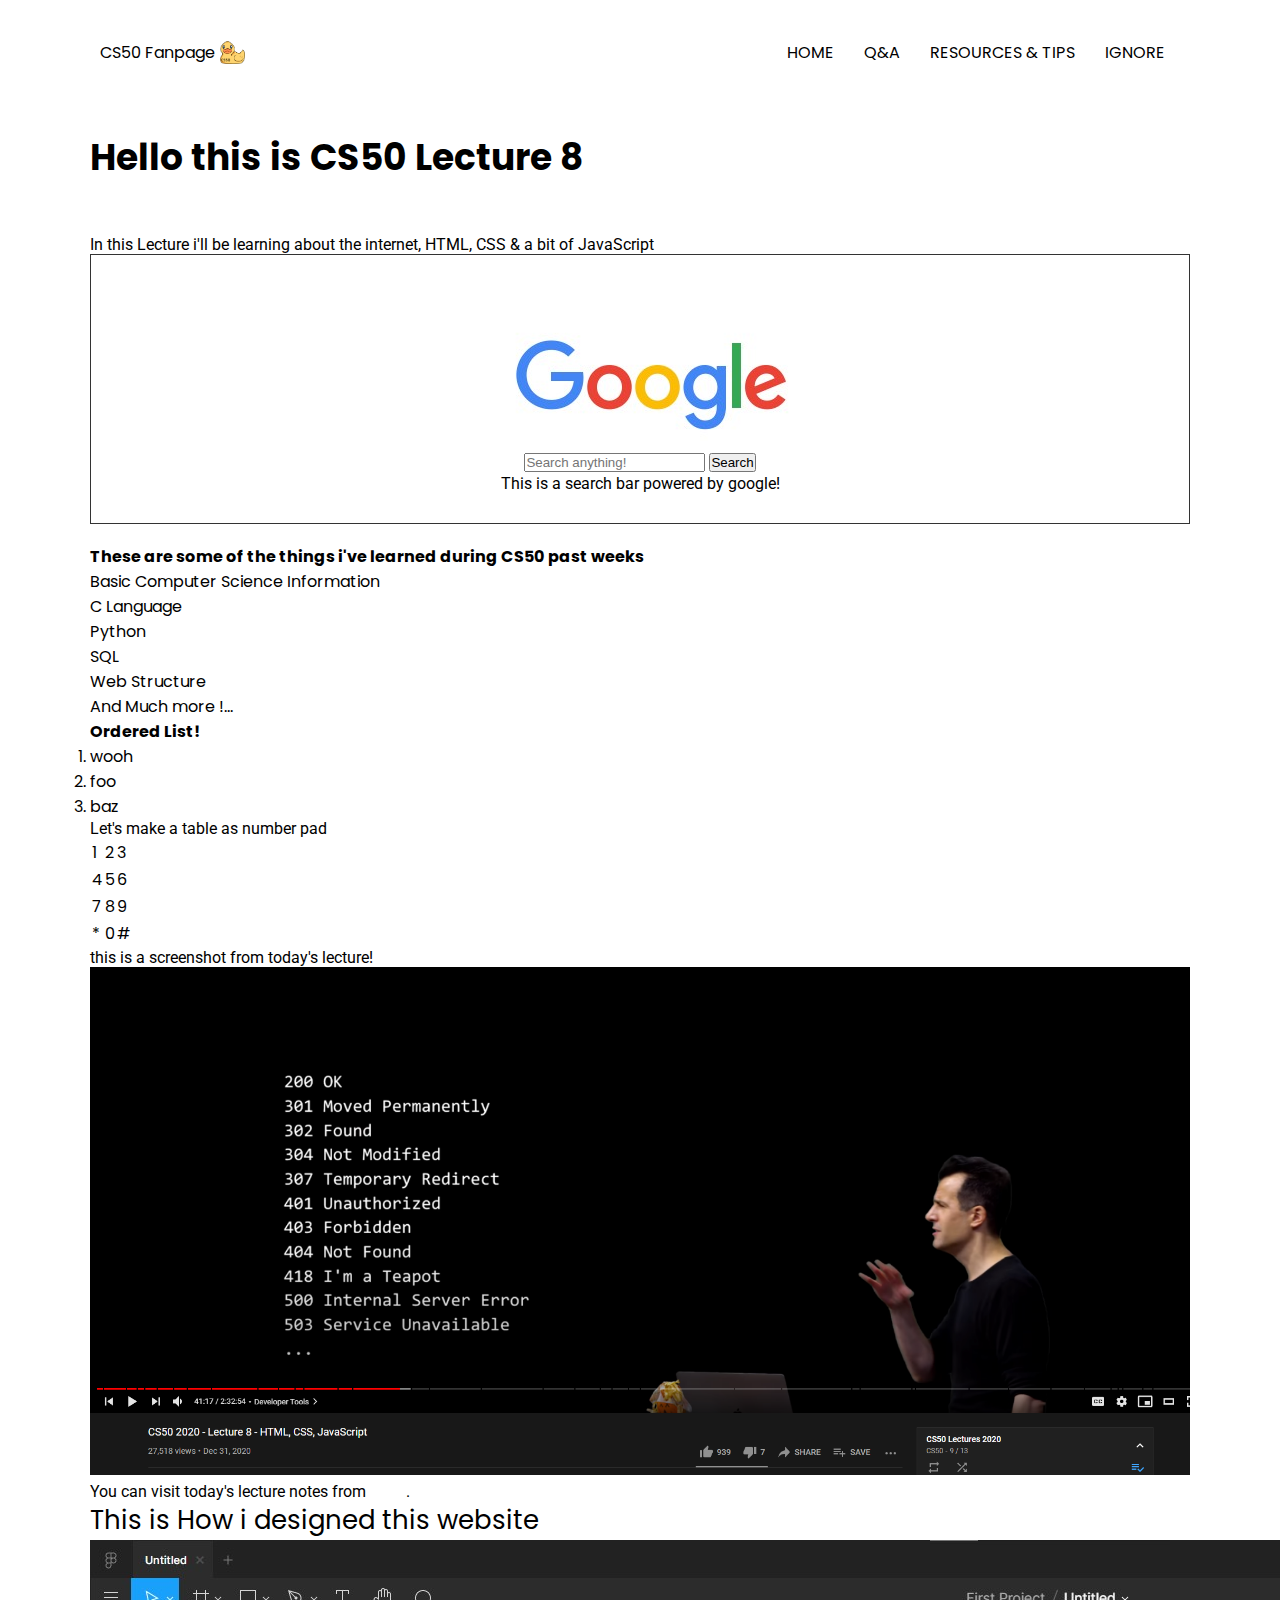
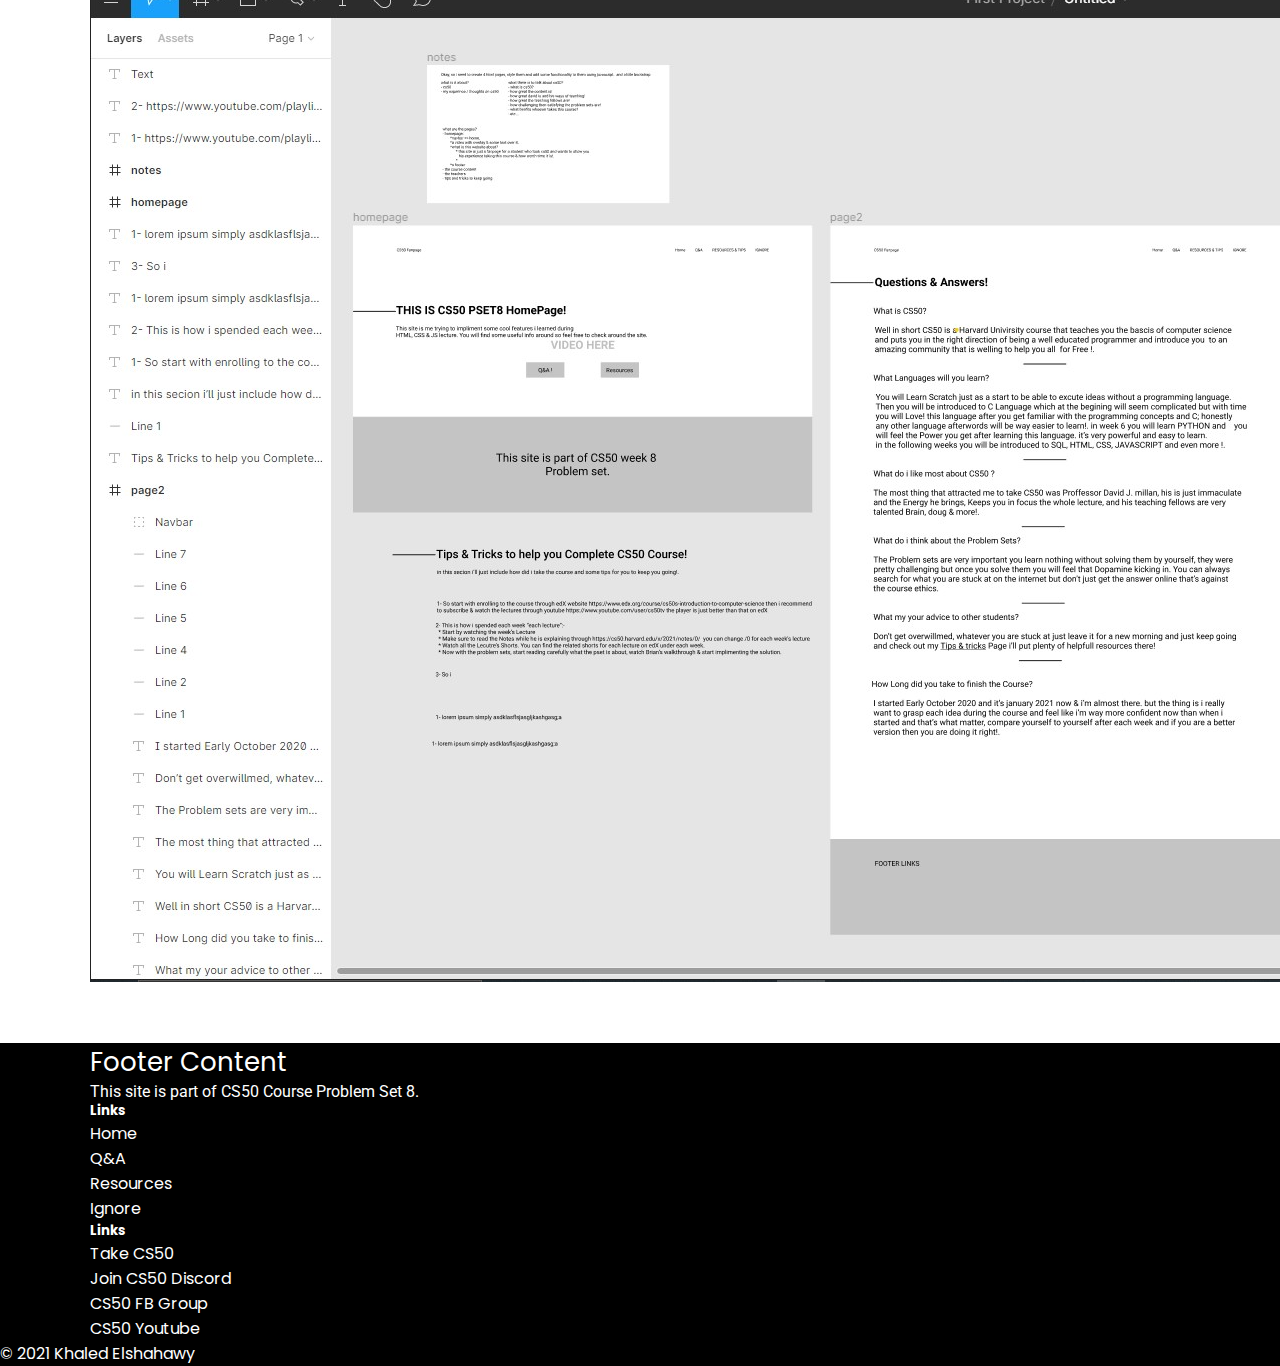
<file: ignore.html>
﻿<!DOCTYPE html>
<html lang="en">
<head>
    <meta charset="UTF-8">
    <meta name="viewport" content="width=device-width, initial-scale=1.0">
    <link href="https://cdn.jsdelivr.net/npm/bootstrap@5.0.0-beta1/dist/css/bootstrap.min.css" rel="stylesheet" integrity="sha384-giJF6kkoqNQ00vy+HMDP7azOuL0xtbfIcaT9wjKHr8RbDVddVHyTfAAsrekwKmP1" crossorigin="anonymous">
    <link href="css/styles.css" rel="stylesheet">
    <link rel="stylesheet" href="css/secondary.css">
    <link rel="stylesheet" href="css/media_query.css">
    <link rel="preconnect" href="https://fonts.gstatic.com">
    <link href="https://fonts.googleapis.com/css2?family=Poppins:wght@300;400;500;700&family=Roboto:wght@100;400;500;700&display=swap" rel="stylesheet">
    <title>fun ^_^</title>
</head>
<body>
  <nav id="navbar">
    <div class="container">
        <div class="logo">
            <span>CS50 Fanpage</span>
            <img src="media/ddb.png" alt="cs50 logo">
        </div>
        <ul>
            <li><a href="index.html">HOME</a></li>
            <li><a href="qna.html">Q&A</a></li>
            <li><a href="resources.html">RESOURCES <span class="hide">& TIPS</span></a></li>
            <li><a href="fun.html">IGNORE</a></li>
        </ul>
    </div> 
  </nav>
    <div class="container">

      <h1>Hello this is CS50 Lecture 8</h1>
      <p>In this Lecture i'll be learning about the internet, HTML, CSS & a bit of JavaScript</p>
      
      
      <div class="form">
        <img src="media/google.jpg" alt="google">
        <form action="https://www.google.com/search" method="get">
          <input placeholder="Search anything!" name="q" autocomplete="off" type="search">
          <input type="submit" value="Search">
        </form>
        <p>This is a search bar powered by google!</p>
    </div>

      <h4>These are some of the things i've learned during CS50 past weeks</h4>
      <ul>
          <li>Basic Computer Science Information</li>
          <li>C Language</li>
          <li>Python</li>
          <li>SQL</li>
          <li>Web Structure</li>
          <li>And Much more !...</li>
      </ul>
      <h4>Ordered List!</h4>
      <ol>
          <li>wooh</li>
          <li>foo</li>
          <li>baz</li>
      </ol>
  
      <p>Let's make a table as number pad</p>
      <table>
          <tr>
              <td>1</td>
              <td>2</td>
              <td>3</td>
          </tr>
          <tr>
              <td>4</td>
              <td>5</td>
              <td>6</td>
          </tr>
          <tr>
              <td>7</td>
              <td>8</td>
              <td>9</td>
          </tr>
          <tr>
              <td>*</td>
              <td>0</td>
              <td>#</td>
          </tr>
      </table>
      
      <div class="image1">
          <p>this is a screenshot from today's lecture!</p>
          <img src="media/screenshot.png" alt="david explaining">
      </div>
      <p>You can visit today's lecture notes from  <a class="btn-secondary" href="https://cs50.harvard.edu/x/2021/notes/8/#html" target="_blank">Here!</a>.</p>
      
      <div class="design">
        <h3>This is How i designed this website
          <img src="media/websiteDesign.jpg" alt="website design">
      </h3></div>

    </div>



    <footer class="black-bg text-white text-center text-lg-start">
        <!-- Grid container -->
        <div class="container p-4">
          <!--Grid row-->
          <div class="row">
            <!--Grid column-->
            <div class="col-lg-6 col-md-12 mb-4 mb-md-0">
              <h3 class="text-uppercase">Footer Content</h3>
      
              <p>
                This site is part of CS50 Course Problem Set 8.
              </p>
            </div>
            <!--Grid column-->
      
            <!--Grid column-->
            <div class="col-lg-3 col-md-6 mb-4 mb-md-0">
              <h5 class="text-uppercase">Links</h5>
      
              <ul class="list-unstyled mb-0">
                <li>
                  <a href="index.html" class="text-white">Home</a>
                </li>
                <li>
                  <a href="qna.html" class="text-white">Q&A</a>
                </li>
                <li>
                  <a href="resources.html" class="text-white">Resources</a>
                </li>
                <li>
                  <a href="fun.html" class="text-white">Ignore</a>
                </li>
              </ul>
            </div>
            <!--Grid column-->
      
            <!--Grid column-->
            <div class="col-lg-3 col-md-6 mb-4 mb-md-0">
              <h5 class="text-uppercase mb-0">Links</h5>
      
              <ul class="list-unstyled">
                <li>
                  <a href="https://www.edx.org/course/cs50s-introduction-to-computer-science" target="_blink" class="text-white">Take CS50</a>
                </li>
                <li>
                  <a href="https://discord.com/invite/QYZQfZ6" target="_blink" class="text-white">Join CS50 Discord</a>
                </li>
                <li>
                  <a href="https://www.facebook.com/groups/cs50/" target="_blink" class="text-white">CS50 FB Group</a>
                </li>
                <li>
                  <a href="http://www.youtube.com/subscription_center?add_user=cs50tv" target="_blink" class="text-white">CS50 Youtube</a>
                </li>
              </ul>
            </div>
            <!--Grid column-->
          </div>
          <!--Grid row-->
        </div>
        <!-- Grid container -->
      
        <!-- Copyright -->
        <div class="text-center p-3" style="background-color: rgba(0, 0, 0, 0.2)">
          © 2021 Khaled Elshahawy
        </div>
        <!-- Copyright -->
      </footer>

<script src="https://ajax.googleapis.com/ajax/libs/jquery/3.5.1/jquery.min.js"></script>
<script src="script.js"></script>
</body>
</html>
</file>
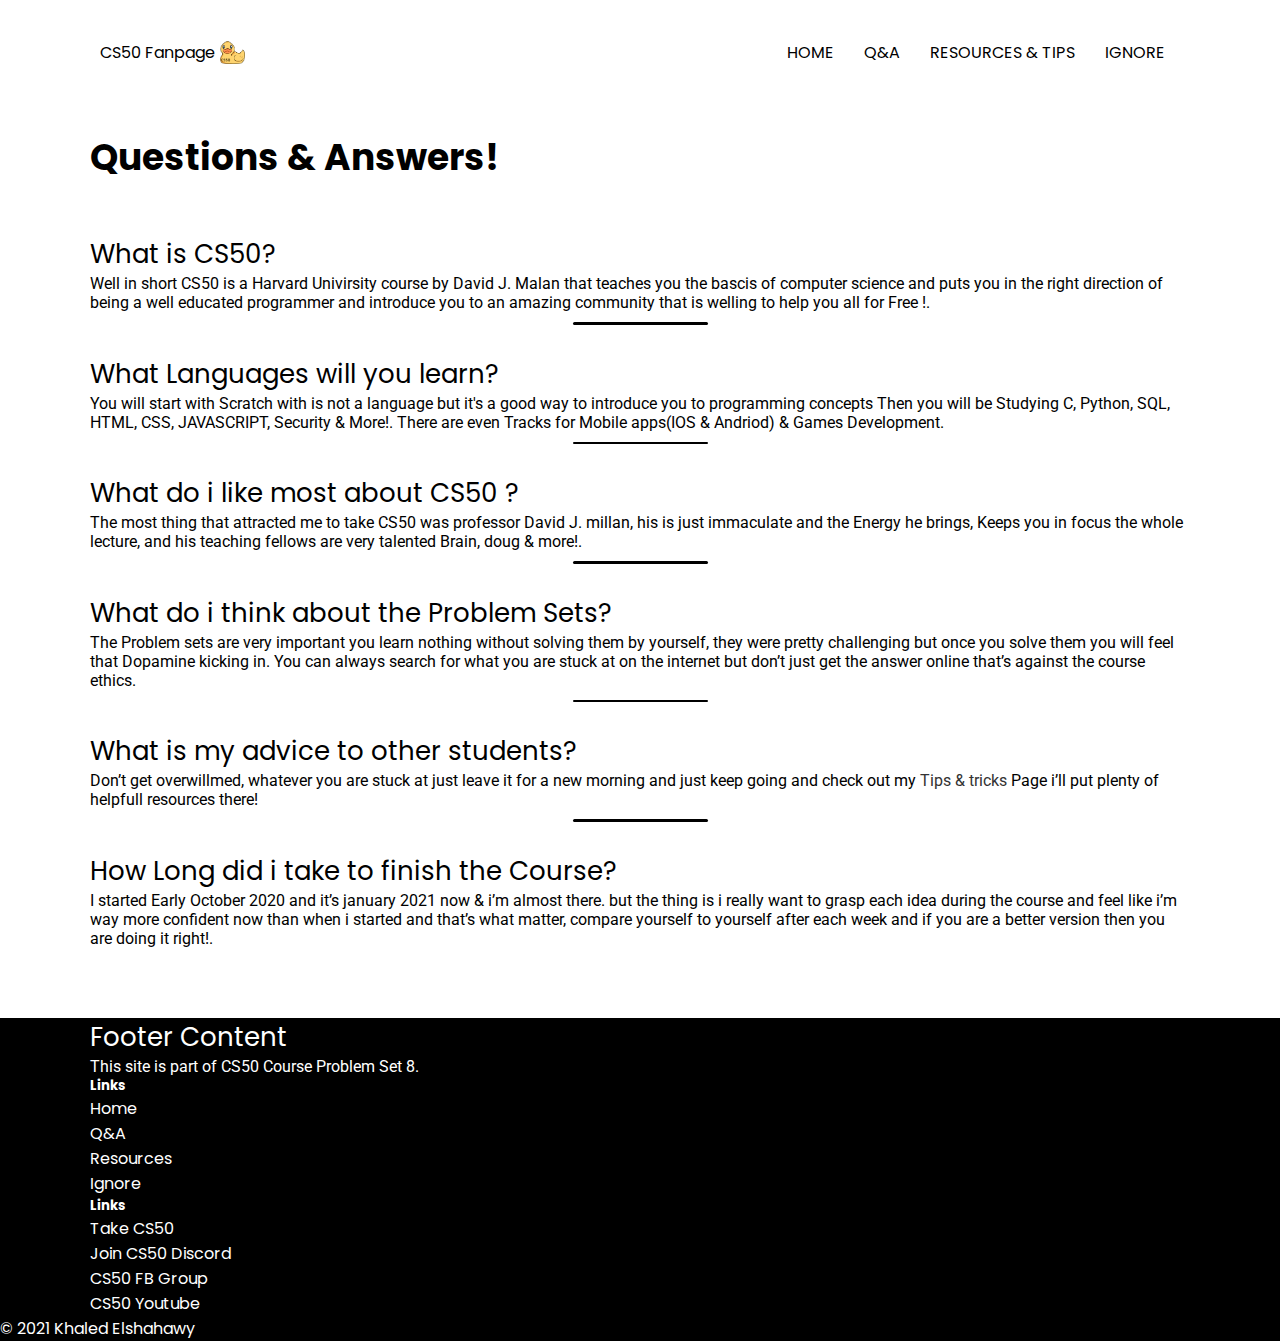
<file: qna.html>
﻿<!DOCTYPE html>
<html lang="en">
<head>
    <meta charset="UTF-8">
    <meta name="viewport" content="width=device-width, initial-scale=1.0">
    <link href="https://cdn.jsdelivr.net/npm/bootstrap@5.0.0-beta1/dist/css/bootstrap.min.css" rel="stylesheet" integrity="sha384-giJF6kkoqNQ00vy+HMDP7azOuL0xtbfIcaT9wjKHr8RbDVddVHyTfAAsrekwKmP1" crossorigin="anonymous">
    <link href="css/styles.css" rel="stylesheet">
    <link rel="stylesheet" href="css/secondary.css">
    <link rel="stylesheet" href="css/media_query.css">
    <link rel="preconnect" href="https://fonts.gstatic.com">
    <link href="https://fonts.googleapis.com/css2?family=Poppins:wght@300;400;500;700&family=Roboto:wght@100;400;500;700&display=swap" rel="stylesheet">
    <title>Q & A</title>
</head>
<body>
    <div class="dark-bg">
      <nav id="navbar">
        <div class="container">
            <div class="logo">
                <span>CS50 Fanpage</span>
                <img src="media/ddb.png" alt="cs50 logo">
            </div>
            <ul>
                <li><a href="index.html">HOME</a></li>
                <li><a href="qna.html">Q&A</a></li>
                <li><a href="resources.html">RESOURCES <span class="hide">& TIPS</span></a></li>
                <li><a href="fun.html">IGNORE</a></li>
            </ul>
        </div> 
      </nav>
        <section id="qna">
            <div class="container">
                <h1>
                    Questions & Answers!
                </h1>
                <h3>What is CS50?</h3>
                <p>
                    Well in short CS50 is a Harvard Univirsity course by David J. Malan that teaches you the bascis of computer science
                    and puts you in the right direction of being a well educated programmer and introduce you  to an
                    amazing community that is welling to help you all  for Free !.
                </p>
                <div class="fasel"></div>
                <h3>What Languages will you learn?</h3>
                <p>
                    You will start with Scratch with is not a language but it's a good way to introduce you to programming concepts
                    Then you will be Studying C, Python, SQL, HTML, CSS, JAVASCRIPT, Security & More!.
                    There are even Tracks for Mobile apps(IOS & Andriod) & Games Development.
                </p>
                <div class="fasel"></div>
                <h3>What do i like most about CS50 ?</h3>
                <p>
                    The most thing that attracted me to take CS50 was professor David J. millan, his is just immaculate
                    and the Energy he brings, Keeps you in focus the whole lecture, and his teaching fellows are very
                    talented Brain, doug & more!.
                </p>
                <div class="fasel"></div>
                <h3>What do i think about the Problem Sets?</h3>
                <p>
                    The Problem sets are very important you learn nothing without solving them by yourself, they were
                    pretty challenging but once you solve them you will feel that Dopamine kicking in. You can always
                    search for what you are stuck at on the internet but don’t just get the answer online that’s against
                    the course ethics.
                </p>
                <div class="fasel"></div>
                <h3>What is my advice to other students?</h3>
                <p>
                    Don’t get overwillmed, whatever you are stuck at just leave it for a new morning and just keep going
                    and check out my <span><a class="make-darker" target="_blink" href="resources.html">Tips & tricks</a></span> Page i’ll put plenty of helpfull resources there!
                </p>
                <div class="fasel"></div>
                <h3>How Long did i take to finish the Course?</h3>
                <p>
                    I started Early October 2020 and it’s january 2021 now & i’m almost there. but the thing is i really
                    want to grasp each idea during the course and feel like i’m way more confident now than when i 
                    started and that’s what matter, compare yourself to yourself after each week and if you are a better
                    version then you are doing it right!.
                </p>
            </div>
        </section>


        <footer class="black-bg text-white text-center text-lg-start">
            <!-- Grid container -->
            <div class="container p-4">
              <!--Grid row-->
              <div class="row">
                <!--Grid column-->
                <div class="col-lg-6 col-md-12 mb-4 mb-md-0">
                  <h3 class="text-uppercase">Footer Content</h3>
          
                  <p>
                    This site is part of CS50 Course Problem Set 8.
                  </p>
                </div>
                <!--Grid column-->
          
                <!--Grid column-->
                <div class="col-lg-3 col-md-6 mb-4 mb-md-0">
                  <h5 class="text-uppercase">Links</h5>
          
                  <ul class="list-unstyled mb-0">
                    <li>
                      <a href="index.html" class="text-white">Home</a>
                    </li>
                    <li>
                      <a href="qna.html" class="text-white">Q&A</a>
                    </li>
                    <li>
                      <a href="resources.html" class="text-white">Resources</a>
                    </li>
                    <li>
                      <a href="fun.html" class="text-white">Ignore</a>
                    </li>
                  </ul>
                </div>
                <!--Grid column-->
          
                <!--Grid column-->
                <div class="col-lg-3 col-md-6 mb-4 mb-md-0">
                  <h5 class="text-uppercase mb-0">Links</h5>
          
                  <ul class="list-unstyled">
                    <li>
                      <a href="https://www.edx.org/course/cs50s-introduction-to-computer-science" target="_blink" class="text-white">Take CS50</a>
                    </li>
                    <li>
                      <a href="https://discord.com/invite/QYZQfZ6" target="_blink" class="text-white">Join CS50 Discord</a>
                    </li>
                    <li>
                      <a href="https://www.facebook.com/groups/cs50/" target="_blink" class="text-white">CS50 FB Group</a>
                    </li>
                    <li>
                      <a href="http://www.youtube.com/subscription_center?add_user=cs50tv" target="_blink" class="text-white">CS50 Youtube</a>
                    </li>
                  </ul>
                </div>
                <!--Grid column-->
              </div>
              <!--Grid row-->
            </div>
            <!-- Grid container -->
          
            <!-- Copyright -->
            <div class="text-center p-3" style="background-color: rgba(0, 0, 0, 0.2)">
              © 2021 Khaled Elshahawy
            </div>
            <!-- Copyright -->
          </footer>
    </div>

<script src="https://ajax.googleapis.com/ajax/libs/jquery/3.5.1/jquery.min.js"></script>
<script src="script.js"></script>
</body>
</html>
</file>
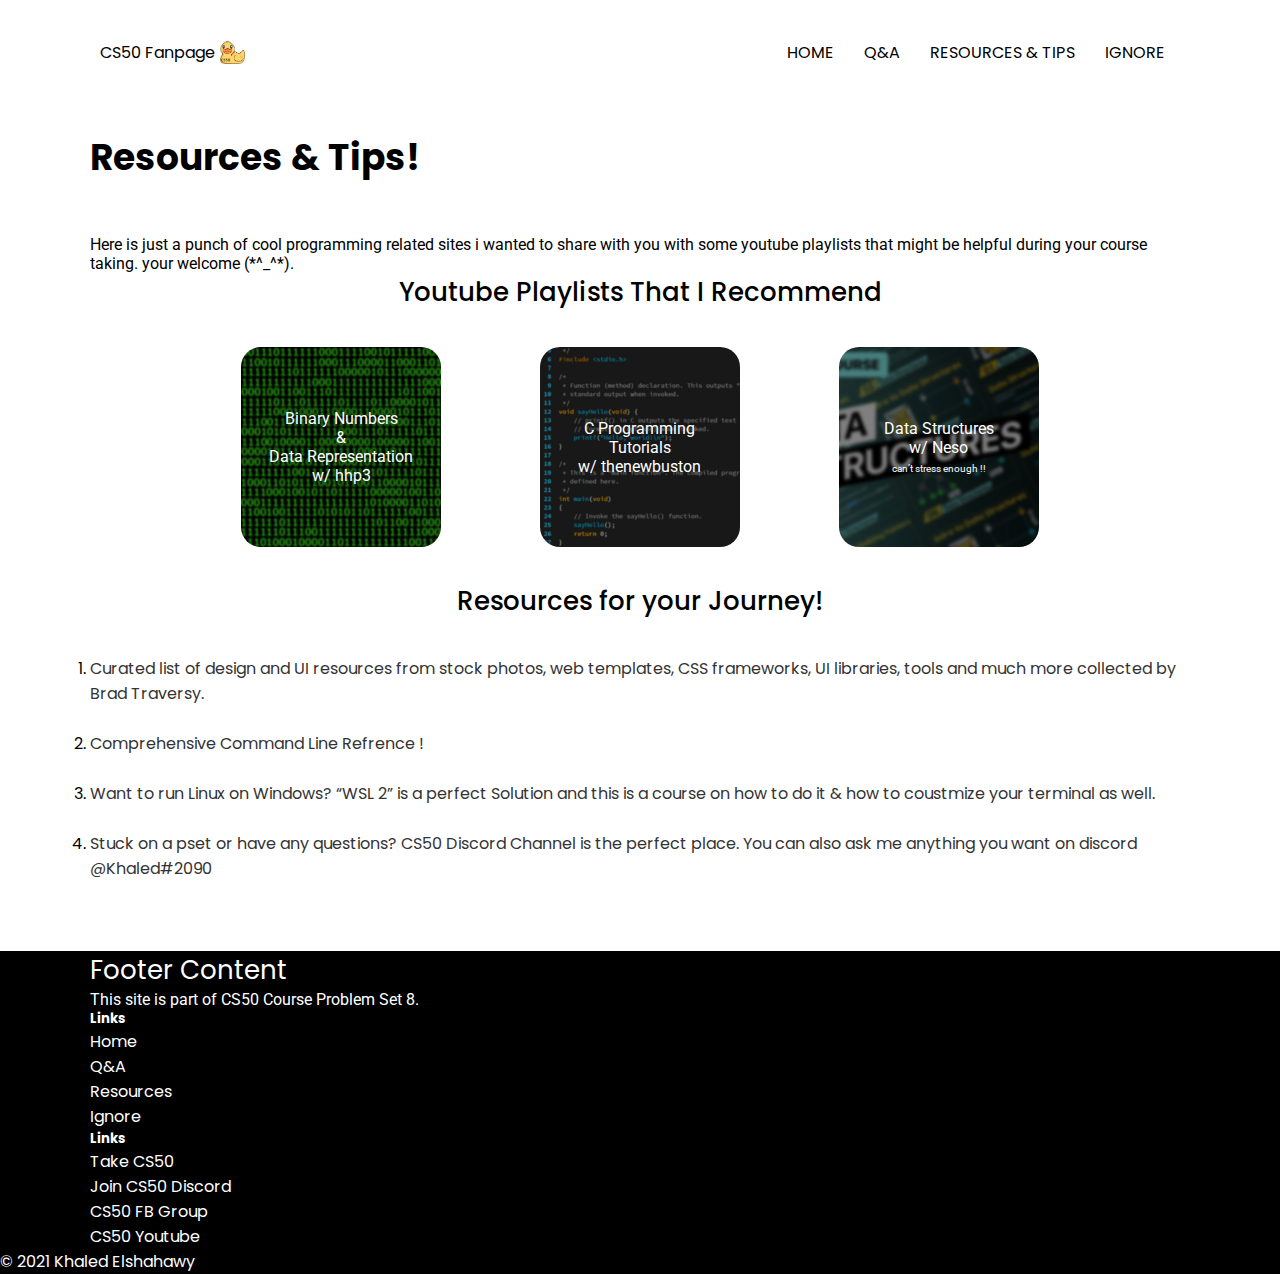
<file: resources.html>
﻿<!DOCTYPE html>
<html lang="en">
<head>
    <meta charset="UTF-8">
    <meta name="viewport" content="width=device-width, initial-scale=1.0">
    <link href="https://cdn.jsdelivr.net/npm/bootstrap@5.0.0-beta1/dist/css/bootstrap.min.css" rel="stylesheet" integrity="sha384-giJF6kkoqNQ00vy+HMDP7azOuL0xtbfIcaT9wjKHr8RbDVddVHyTfAAsrekwKmP1" crossorigin="anonymous">
    <link href="css/styles.css" rel="stylesheet">
    <link rel="stylesheet" href="css/secondary.css">
    <link rel="stylesheet" href="css/media_query.css">
    <link rel="preconnect" href="https://fonts.gstatic.com">
    <link href="https://fonts.googleapis.com/css2?family=Poppins:wght@300;400;500;700&family=Roboto:wght@100;400;500;700&display=swap" rel="stylesheet">
    <title>Resources & Tips!</title>
</head>
<body>
  <nav id="navbar">
    <div class="container">
        <div class="logo">
            <span>CS50 Fanpage</span>
            <img src="media/ddb.png" alt="cs50 logo">
        </div>
        <ul>
            <li><a href="index.html">HOME</a></li>
            <li><a href="qna.html">Q&A</a></li>
            <li><a href="resources.html">RESOURCES <span class="hide">& TIPS</span></a></li>
            <li><a href="fun.html">IGNORE</a></li>
        </ul>
    </div> 
  </nav>
    <section id="resources">
        <div class="container">
            <div class="content">
                <h1>Resources & Tips!</h1>
                <p>
                    Here is just a punch of cool programming related sites i wanted to share with you with some
                    youtube playlists that might be helpful during your course taking. your welcome (*^_^*).
                </p>
            </div>
            <div class="yt-playlists">
                <h3>Youtube Playlists That I Recommend</h3>
                <div class="col-3">
                    <div class="img-1">
                        <!-- <img src="#" alt="#"> -->
                        <p class="pretty-p">
                            <a class="custom-link" href="https://www.youtube.com/playlist?list=PLbtzT1TYeoMgzLyE9n-pJrTFZX18EUKw_" target="_blink">
                                Binary Numbers <br>
                                & <br>
                                Data Representation <br>
                                w/ hhp3
                            </a>                            
                        </p>
                    </div>
                    <div class="img-2">
                        <!-- <img src="#" alt="#"> -->
                        <p class="pretty-p">
                            <a class="custom-link" target="_blink" href="https://www.youtube.com/playlist?list=PL6gx4Cwl9DGAKIXv8Yr6nhGJ9Vlcjyymq">
                                C Programming <br>
                                Tutorials <br>
                               w/ thenewbuston 
                            </a>                          
                        </p>
                    </div>
                    <div class="img-3">
                        <!-- <img src="#" alt="#"> -->
                        <p class="pretty-p">
                            <a target="_blink" href="https://www.youtube.com/playlist?list=PLBlnK6fEyqRj9lld8sWIUNwlKfdUoPd1Y" class="custom-link">
                                Data Structures <br>
                                w/ Neso <br>
                                <span class="small">can’t stress enough !!</span>
                            </a>                          
                        </p>
                    </div>
                </div>
            </div>
            <h3>Resources for your Journey!</h3>
            <div class="resources-rows">
                <ol>
                    <li>
                        <a class="make-darker" target="_blink" href="https://github.com/bradtraversy/design-resources-for-developers">
                            Curated list of design and UI resources from stock photos, web templates,
                            CSS frameworks, UI libraries, tools and much more collected by Brad Traversy.
                        </a>
                    </li>
                    <br>
                    <li><a class="make-darker" target="_blink" href="https://ss64.com/">Comprehensive Command Line Refrence !</a></li>
                    <br>
                    <li>
                        <a class="make-darker" target="_blink" href="https://en.nomadcoders.co/windows-setup-for-developers/lobby">
                            Want to run Linux on Windows? “WSL 2” is a perfect Solution and this is a course
                            on how to do it & how to coustmize your terminal as well.
                        </a>
                    </li>
                    <br>
                    <li>
                        <a class="make-darker" target="_blink" href="https://discord.com/invite/QYZQfZ6">
                            Stuck on a pset or have any questions? CS50 Discord Channel is the perfect place.
                            You can also ask me anything you want on discord @Khaled#2090
                        </a>
                    </li>
                </ol>
            </div>
        </div>
    </section>

    
    <footer class="black-bg text-white text-center text-lg-start">
        <!-- Grid container -->
        <div class="container p-4">
          <!--Grid row-->
          <div class="row">
            <!--Grid column-->
            <div class="col-lg-6 col-md-12 mb-4 mb-md-0">
              <h3 class="text-uppercase">Footer Content</h3>
      
              <p>
                This site is part of CS50 Course Problem Set 8.
              </p>
            </div>
            <!--Grid column-->
      
            <!--Grid column-->
            <div class="col-lg-3 col-md-6 mb-4 mb-md-0">
              <h5 class="text-uppercase">Links</h5>
      
              <ul class="list-unstyled mb-0">
                <li>
                  <a href="index.html" class="text-white">Home</a>
                </li>
                <li>
                  <a href="qna.html" class="text-white">Q&A</a>
                </li>
                <li>
                  <a href="resources.html" class="text-white">Resources</a>
                </li>
                <li>
                  <a href="fun.html" class="text-white">Ignore</a>
                </li>
              </ul>
            </div>
            <!--Grid column-->
      
            <!--Grid column-->
            <div class="col-lg-3 col-md-6 mb-4 mb-md-0">
              <h5 class="text-uppercase mb-0">Links</h5>
      
              <ul class="list-unstyled">
                <li>
                  <a href="https://www.edx.org/course/cs50s-introduction-to-computer-science" target="_blink" class="text-white">Take CS50</a>
                </li>
                <li>
                  <a href="https://discord.com/invite/QYZQfZ6" target="_blink" class="text-white">Join CS50 Discord</a>
                </li>
                <li>
                  <a href="https://www.facebook.com/groups/cs50/" target="_blink" class="text-white">CS50 FB Group</a>
                </li>
                <li>
                  <a href="http://www.youtube.com/subscription_center?add_user=cs50tv" target="_blink" class="text-white">CS50 Youtube</a>
                </li>
              </ul>
            </div>
            <!--Grid column-->
          </div>
          <!--Grid row-->
        </div>
        <!-- Grid container -->
      
        <!-- Copyright -->
        <div class="text-center p-3" style="background-color: rgba(0, 0, 0, 0.2)">
          © 2021 Khaled Elshahawy
        </div>
        <!-- Copyright -->
      </footer>

<script src="https://ajax.googleapis.com/ajax/libs/jquery/3.5.1/jquery.min.js"></script>
<script src="script.js"></script>
</body>
</html>
</file>
<file: css/secondary.css>
/** global */
body{
    /* background-color: rgb(26, 26, 26); */
    color: #000;
}
p{
    font-family: "roboto", sans-serif;
}
h1{
    font-size: 36px;
    font-weight: 700;
    margin-bottom: 50px;
    margin-top: 50px;
}
h3{
    font-size: 26px;
    font-weight: 400;
}

/** utilities */
.container{
    max-width: 1100px;
}
.fasel{
    margin: auto;
    background-color: #000;
    height: 2.5px;
    width: 135px;
    border-radius: 25px;
    margin-top: 10px;
    margin-bottom: 30px;

}
.make-darker{
    color: #333;
}

/** qna section */
#qna{
    margin-bottom: 70px;
}


/** navbar */
#navbar ul li a{
    color: #000;
}
.logo{
    color: #000;
}


/** bootstrap footer */
.black-bg{
    background-color: #000;
    color: #ffffff;
}
</file>
<file: css/media_query.css>
@media (max-width:880px){
    .col-3{
        display: block;
    }
    .col-3 div{
        margin-bottom: 30px;
    }
}
@media(max-width:620px){
    /** navbar */
    #navbar .container{
        display: flex;
        flex-direction: column;
        align-items: center;
        margin-bottom: 15px;
        margin: auto;
    }
    #navbar .nav-items{
        display: flex;
        justify-content: center;
        padding: 0px;
    }
    #navbar .logo{
        display: flex;
        justify-content: center;
    }
    #navbar ul li{
        padding: 5px 15px;
        display: block;
    }
    .hide{
        display: none;
    }
}
@media(max-width:375px){
    #navbar ul{
        display: block;
        margin: 0px;
        text-align: center;
    }
    #landing .container .main-content{
        justify-content: unset;
        align-items: center;
        text-align: center;
    }
}
</file>
<file: css/styles.css>
﻿/* css reset & font*/
*{
    padding: 0px;
    margin: 0px;
    box-sizing: border-box;
}

body, html{
    font-family: 'Poppins', sans-serif;
    /* height: 100%; */
    color: black;
    /* background-color: #333; */
    /* background-color: bisque; */
}

dl, ol, ul{
    margin-bottom: 0px !important;
}

/** utilities */
.container{
    max-width: 1440px;
    margin: auto;
}
ul{
  list-style: none;  
}
a{
    text-decoration: none;
    color: #ffffff;
}
.btn a:hover{
    color: #333;
}

/** navbar */
#navbar{
    margin-top: 25px;
}
#navbar .container{
    display: flex;
    justify-content: space-between;
    padding: 0px 10px;
}
#navbar ul{
    display: flex;
}
#navbar ul li{
    padding: 15px;
}
#navbar ul li a{
    color: #ffffff;
}
#navbar ul li a:hover{
    border-bottom: solid 2px darkorange;
}
.logo{
    display: flex;
    align-items: center;
    color: #ffffff;
}
.logo img{
    width: 30px;    
    padding-left: 5px;
}

/** landing */
#landing .container .main-content{
    height: 70vh;
    display: flex;
    flex-direction: column;
    justify-content: center; 
    /* align-items: center; */
    padding: 15px;
    z-index: 1;
    color: #ffffff;
}

.controlers{
    margin-top: 1rem;
}
/* video */
video{
    position: absolute;
    top: 0;
    left: 0;
    right: 0;
    width: 100%;
    height: 100%;
    z-index: -2;
    object-fit: cover;
}
.video-wrapper .overlay{
    position: absolute;
    top: 0;
    left: 0;
    right: 0;
    width: 100%;
    height: 100%;
    z-index: -1;
    background: rgba(0, 0, 0, 0.5);
}

/** Resources Page  */
#resources  h3{
    text-align: center;
    font-weight: 500;
    margin-bottom: 35px;
}
.resources-rows{
    margin-bottom: 70px;
}
.yt-playlists{
    margin-bottom: 35px;
    display: flex;
    flex-direction: column;
    align-items: center;
}
.yt-playlists span{
    font-size: 10px;
}
.col-3{
    display: grid;
    grid-template-columns: repeat(3, 1fr);
    min-width: 70vw;

}
.col-3 div{
    margin: auto;
    display: flex;
    justify-content: center;
    align-items: center;
    text-align: center;
    width: 200px;
    height: 200px;
    background-color: beige;
}
.custom-link{
    color: #ffffff;
}
.custom-link:hover{
    color: lightcoral;
}
.img-1{
    background: url(../media/binary.png) no-repeat center center/cover;
    width: 100%;
    border-radius: 10%; 
}
.img-2{
    background: url(../media/c-img.jpg) no-repeat center center/cover;
    width: 100%;
    border-radius: 10%;
}
.img-3{
    background: url(../media/ds-img.jpg) no-repeat center center/cover;
    width: 100%;
    border-radius: 10%;
}
.resources-rows .make-darker:hover{
    color: lightcoral;
}

/* ignore page styling */
.image1 img{
    width: 100%;
}
.form{
    display: flex;
    flex-direction: column;
    align-items: center;
    margin-bottom: 20px;
    border: solid 1px #333;
    padding: 30px;
}
.design{
    width: 100%;
    margin-bottom: 50px;
}
.design img{
    width: inherit;
}
</file>
